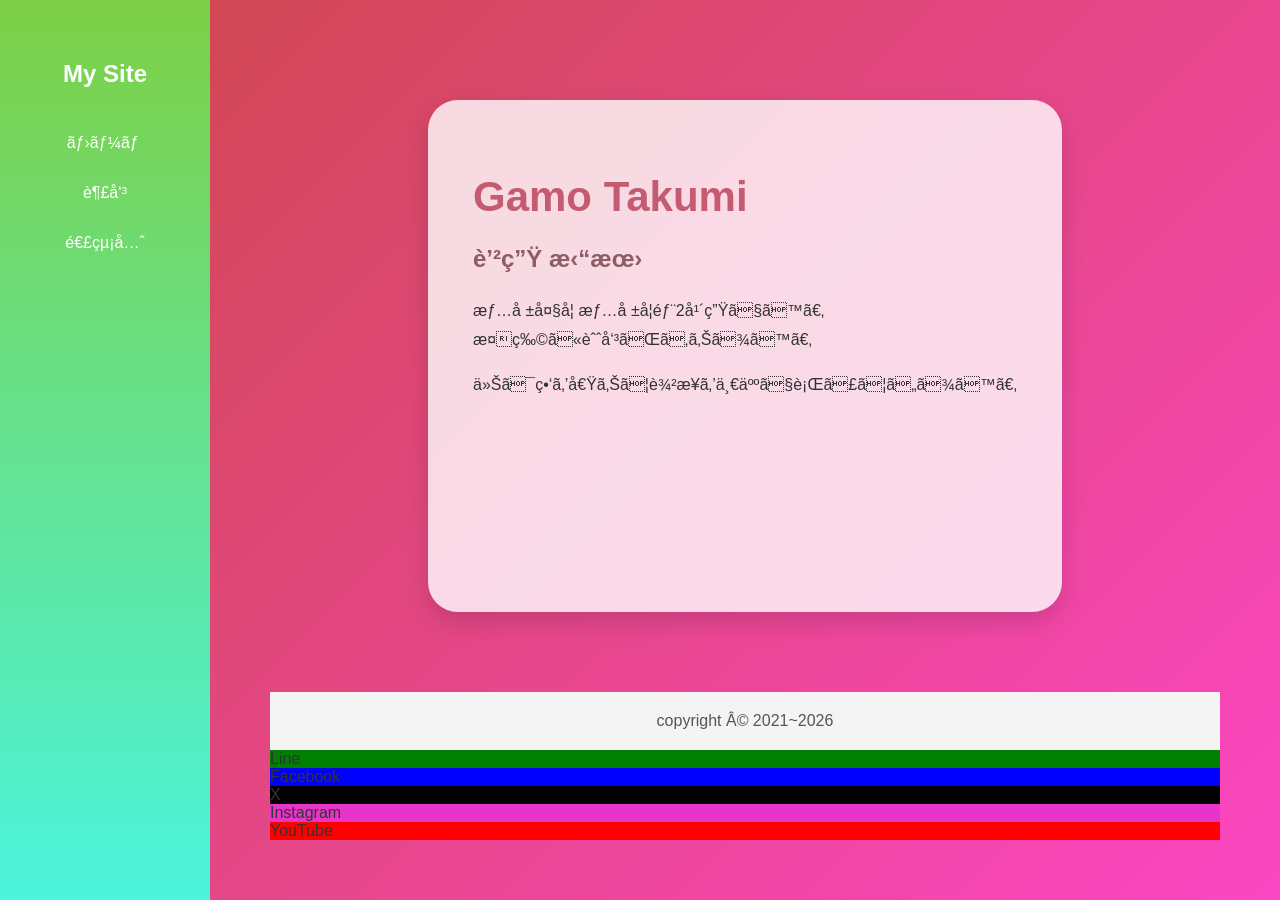
<file: index.html>
<!DOCTYPE html>
<html lang="ja">
    <head>
        <meta charset="UFT-8">
        <title>自己紹介サイト</title>
        <link rel="stylesheet" href="css/style.css">
    </head>
    <body>
        <div class="線"></div>
        <div class="sidebar">
            <h2>My Site</h2>
            <a href="index.html">ホーム</a>
            <a href="work.html">趣味</a>
            <a href="contact.html">連絡先</a>
        </div>
        <main class="main-content">
            <div class="card profile-card">
                <div class="text">
                    <h1>Gamo Takumi</h1>
                    <h3>蒲生 拓望</h3>
                    <p>情報大学 情報学部2年生です。<br>植物に興味があります。</p>
                    <p>今は畑を借りて農業を一人で行っています。</p>
                </div>
            </div>
            <footer>copyright © 2021~2026</footer>
            <div class="円形コンテナ">
                <div class="円形 line">Line</div>
                <div class="円形 facebook">Facebook</div>
                <div class="円形 x">X</div>
                <div class="円形 instagram">Instagram</div>
                <div class="円形 youtube">YouTube</div>
            </div>
        </main>
    </body>
</html>
</file>
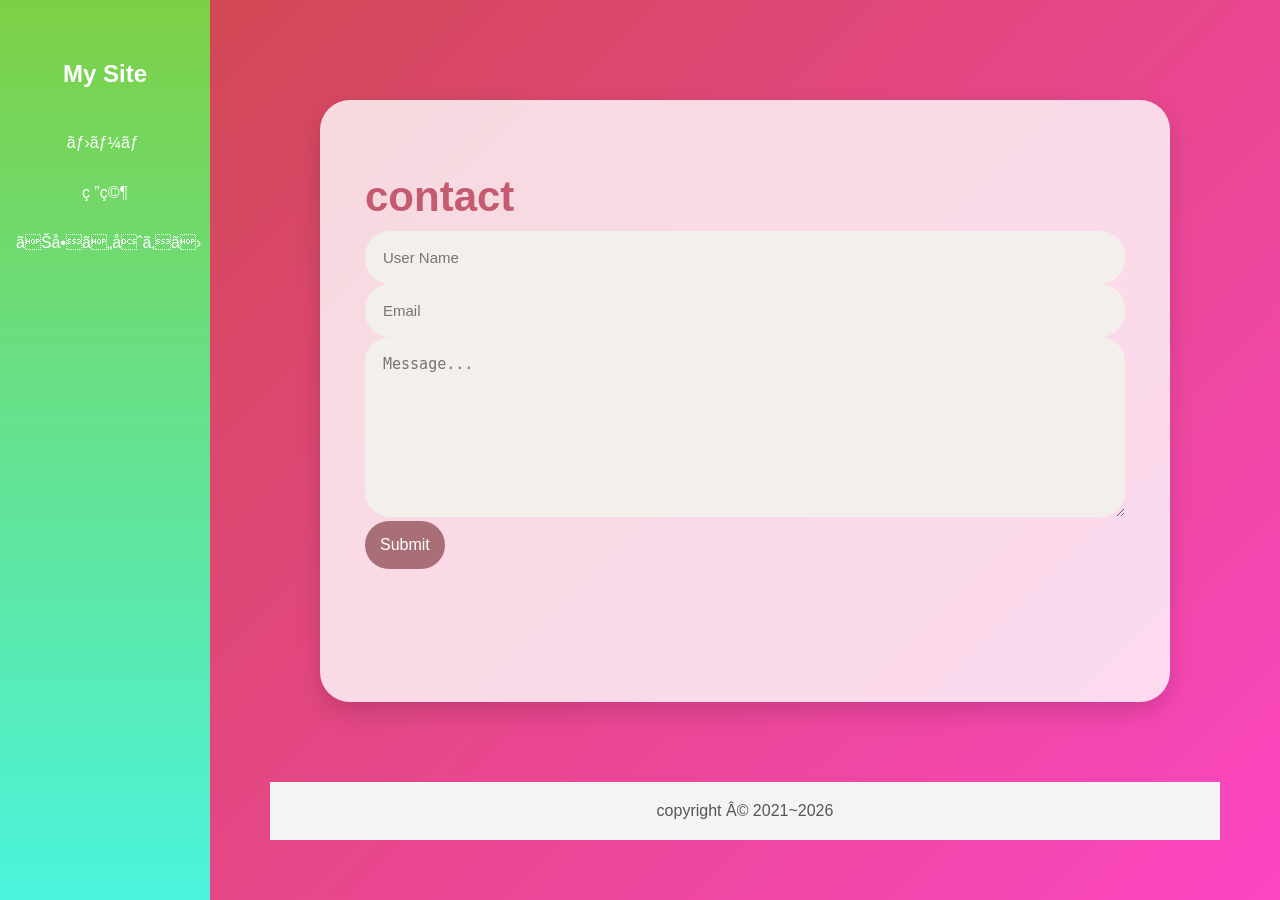
<file: contact.html>
<!DOCTYPE html>
<html lang="ja">
    <head>
        <meta charset="UFT-8">
        <title>お問い合わせ</title>
        <link rel="stylesheet" href="css/style.css">
    </head>
    <body>
        <div class="sidebar">
            <h2>My Site</h2>
            <a href="index.html">ホーム</a>
            <a href="work.html">研究</a>
            <a href="contact.html">お問い合わせ</a>
        </div>
        <main class="main-content">
            <div class="card">
                <h1>contact</h1>
                <form>
                    <input type="text" placeholder="User Name">
                    <input type="email" placeholder="Email">
                    <textarea rows="8" placeholder="Message..."></textarea>
                    <button type="submit">Submit</button>
                </form>
            </div>
            <footer>copyright © 2021~2026</footer>
        </main>
    </body>
</html>
</file>
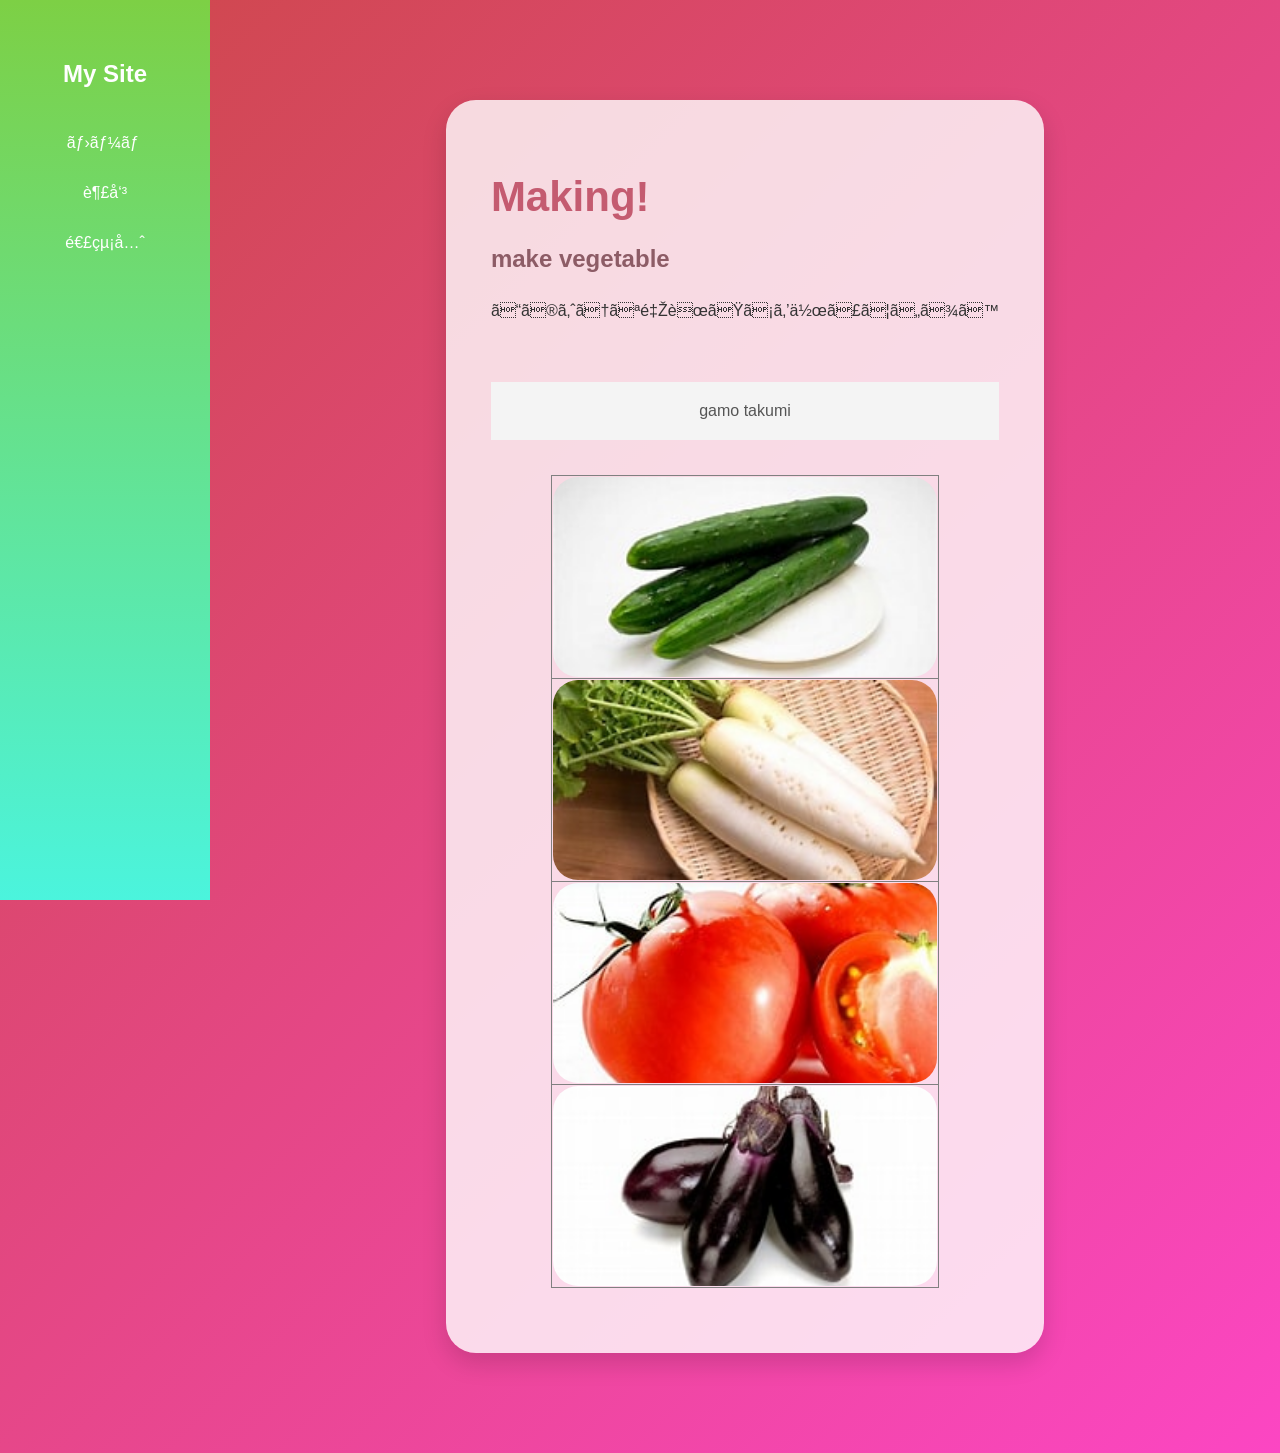
<file: work.html>
<!DOCTYPE html>
<html lang="ja">
    <head>
        <meta charset="UFT-8">
        <title>趣味紹介</title>
        <link rel="stylesheet" href="css/style.css">
    </head>
    <body>
        <div class="sidebar">
            <h2>My Site</h2>
            <a href="index.html">ホーム</a>
            <a href="work.html">趣味</a>
            <a href="contact.html">連絡先</a>
        </div>
        <main class="main-content">
            <div class="card">
                <h1>Making!</h1>
                <h3>make vegetable</h3>
                <p>このような野菜たちを作っています</p>
                <div class="image-grid">
                    <table border="1">
                        <tr>
                            <th>
                                <a href="https://www.takii.co.jp/tsk/manual/kyuuri.html">
                                    <img src="img/kyuri.jpg">
                                </a>
                            </th>
                        </tr>    
                        <tr>
                            <th>
                                <a href="https://kateisaiennkotu.com/yasainosodatekata/konnsairui/daikonn.html">
                                    <img src="img/daikon.jpg">
                                </a>
                            </th>
                        </tr>
                        <tr>
                            <th>
                                <a href="https://www.suntory.co.jp/flower/homegardens/howto/lineup/tomato.html">
                                    <img src="img/tomato.jpg">
                                </a>
                            </th>
                        <tr>
                            <th>
                                <a href="https://kateisaiennkotu.com/yasainosodatekata/kasairui/nasu.html">
                                    <img src="img/nasu.jpg">
                                </a>
                            </th>
                        </tr>
                </div>
            </div>
            <footer>gamo takumi</footer>
        </main>
    </body>
</html>
</file>
<file: css/style.css>
* {
    box-sizing: border-box;
}
body {
    margin: 0;
    font-family: "Arial", sans-serif;
    background: linear-gradient(135deg, #cd4848, #fc46c3);
    color: #333;
}
/* left menu */
.sidebar {
    width: 210px;
    height: 100vh;
    background: linear-gradient(180deg, #7dd045, #4bf4dd);
    position: fixed;
    top: 0;
    left: 0;
    padding-top: 40px;
    text-align: center;
}
.sidebar h2 {
    color: white;
    margin-bottom: 30px;
}
.sidebar a {
    display: block;
    color: white;
    text-decoration: none;
    padding: 16px;
    font-size: 16px;
}
.sidebar a:hover {
    background: rgba(255, 255, 255, 0.25);
}
/*main area */
.main-content {
    margin-left: 210px;
    padding: 60px;
    min-height: 100vh;
}
/* card design */
.card {
    max-width: 850px;
    margin: 40px auto;
    background: rgba(255, 255, 255, 0.8);
    padding: 45px;
    border-radius: 30px;
    box-shadow: 0 10px 25px rgba(0,0,0,0.15);
}
profile-card {
    display: flex;
    align-items: center;
    justify-content: space-between;
    gap: 30px;
}
h1 {
    color: #c45b70;
    font-size: 42px;
    margin-bottom: 10px;
}
h3 {
    color: #8d5c66;
    font-size: 24px;
}
p {
    line-height: 1.8;
    font-size: 16px;
}
/* 1. 画像が画面やカードからはみ出さないようにサイズを制限する */
.image-grid img {
    max-width: 100%;   /* 横幅が親要素（テーブル）からはみ出ないようにする */
    max-height: 400px; /* ★画像の高さの最大値を指定（お好みの高さに調整してください） */
    width: auto;       /* 縦横比を崩さない */
    height: auto;      /* 縦横比を崩さない */
    display: block;    /* 画像の下にできる謎の隙間を消す */
    margin: 0 auto;    /* 画像自体も中央に寄せる */
}

/* 2. もしテーブルの枠線が潰れていたら、テーブル自体の余白も少し開ける */
.image-grid table {
    margin: 20px auto; /* 上下に20pxの隙間を作りつつ、左右は中央揃え */
    border-collapse: collapse;
}
/* research images */
.image-grid table {
    margin-left: auto;
    margin-right: auto;
    border-collapse: collapse; /* 外枠の線が二重になるのを防ぐ（お好みで） */
}

.image-grid img {
    display: block; /* 画像の下に変な隙間ができるのを防ぐ */
    max-width: 100%; /* 親要素からはみ出さないようにする */
    height: auto;
}
.image-grid {
    display: flex;       /* 横並びにする */
    flex-wrap: wrap;     /* 画面幅が狭いときは折り返す */
    justify-content: center; /* ★中身を完全に中央に寄せる */
    gap: 15px;           /* 写真と写真の間のすき間 */
}
.image-grid img {
    width: 100%;
    height: 200px;
    object-fit: cover;
    border-radius: 25px;
    transition: 0.3s;
}
.image-grid img:hover {
    opacity: 0.7;
    transform: scale(1.03);
    cursor: pointer;
}
}
/* contact form */
form {
    display: flex;
    flex-direction: column;
    gap: 18px;
}
input, textarea {
    width: 100%;
    padding: 18px;
    border: none;
    border-radius: 25px;
    background: #f3f0ec;
    font-size: 15px;
}
button {
    padding: 15px;
    border: none;
    border-radius: 25px;
    background: #a96f78;
    color: white;
    font-size: 16px;
    cursor: pointer;
}
button:hover {
    background: #d77b83;
}
footer {
    text-align: center;
    margin-top: 40px;
    color: #555;
}
input, textarea {
    width: 100%;
    padding: 18px;
    border: none;
    border-radius: 25px;
    background: #f3f0ec;
    font-size: 15px;
}
button {
    padding: 15px;
    border: none;
    border-radius: 25px;
    background: #a96f78;
    color: white;
    font-size: 16px;
    cursor: pointer;
}
button:hover {
    background: #d77b83;
}
/* 1. ページ全体、またはメインコンテンツの親要素をFlexboxにする */
.main-content {
    display: flex;
    flex-direction: column; /* 上から下に並べる */
    min-height: 100vh;      /* 最低でも画面全体の高さ（100vh）を確保する */
    box-sizing: border-box; 
}

/* 2. カード部分（コンテンツ）を限界まで広げて、フッターを下に押し出す */
.card {
    flex: 1; /* 利用可能な残りのスペースをすべて埋める */
}

/* 3. フッターのデザイン（お好みで調整してください） */
footer {
    text-align: center;
    padding: 20px 0;
    width: 100%;
    background-color: #f4f4f4; /* 背景色をつけると位置が分かりやすくなります */
}
.線{
    position: fixed;
    top:60%;
    left:50%;
    transform: translate(-50%,-50%);
    width: 700px;
    height:10px;
    background-color: cornflowerblue;
    animation: 消す 2.5s forwards
}
.線::after{
    content: '';
    position: absolute;
    top: 0;
    width: 0;
    height: 100%;
    background: linear-gradient(135deg, rgb(230, 151, 4) , rgb(58, 17, 207));
    animation: 表示 2s forwards;
}
@keyframes 消す{
    0%,80%{opacity: 1;}
    100%{opacity: 0;
    visibility: hidden;}
}
@keyframes 表示{
    to{width: 100%;}
}
.sidebar, .main-content{
    animation: show 2.5s;
}
@keyframes show{
    0%, 80%{opacity: 0;}
    100%{opacity: 1;}
}
.円形コンテナ{
    display: flex;
    justify-content: center;
    gap: 20px;
    margin-top: 30px;
    padding-bottom: 30px;
}
.円形{
    width: 60px;
    height: 60px;
    border-radius: 50%;
    display: flex;
    justify-content: center;
    align-items: center;
    color: white;
    font-size: 10px;
    font-weight: bold;
    cursor: pointer;
    transition: 0.3s;
}
.円形:hover{
    transform: scale(1.1);
}
.line{background-color: green;}
.facebook{background-color: blue;}
.x{background-color: black;}
.instagram{background-color: rgb(231, 52, 201);}
.youtube{background-color: red;}
</file>
